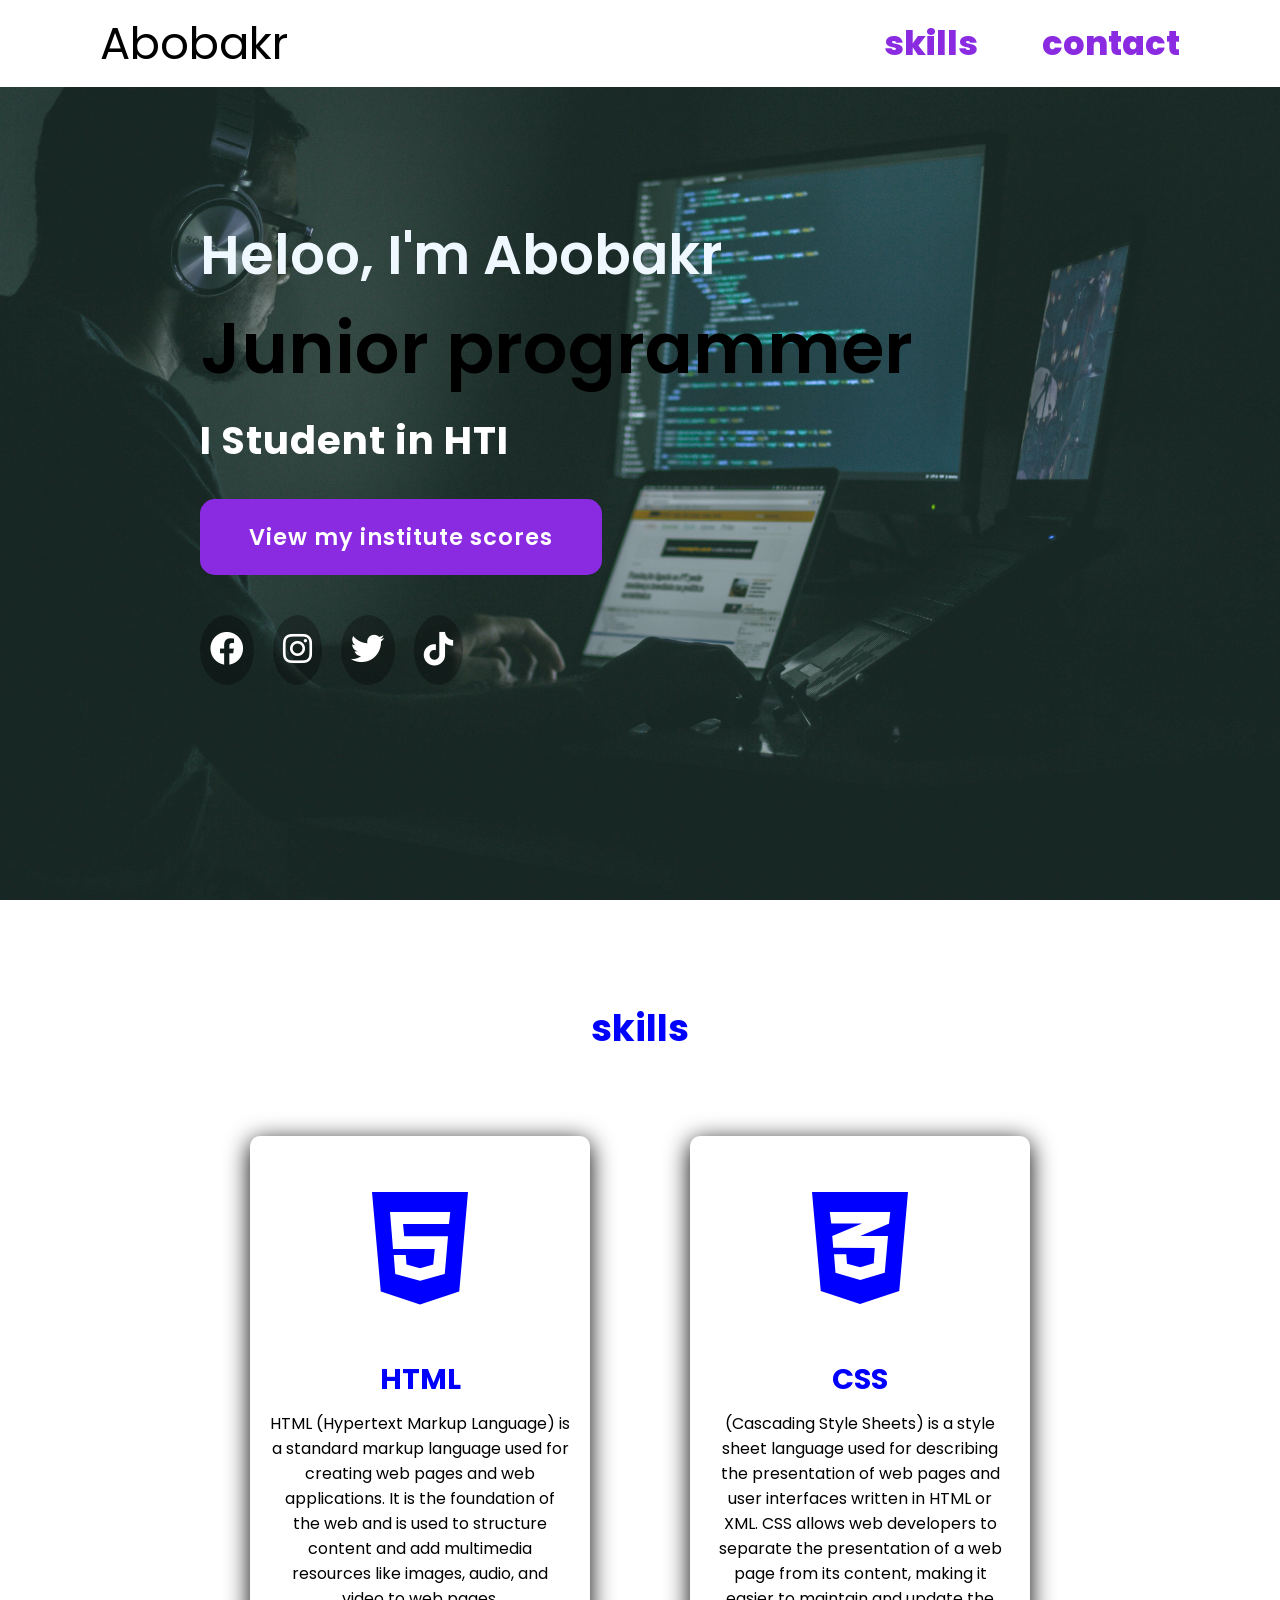
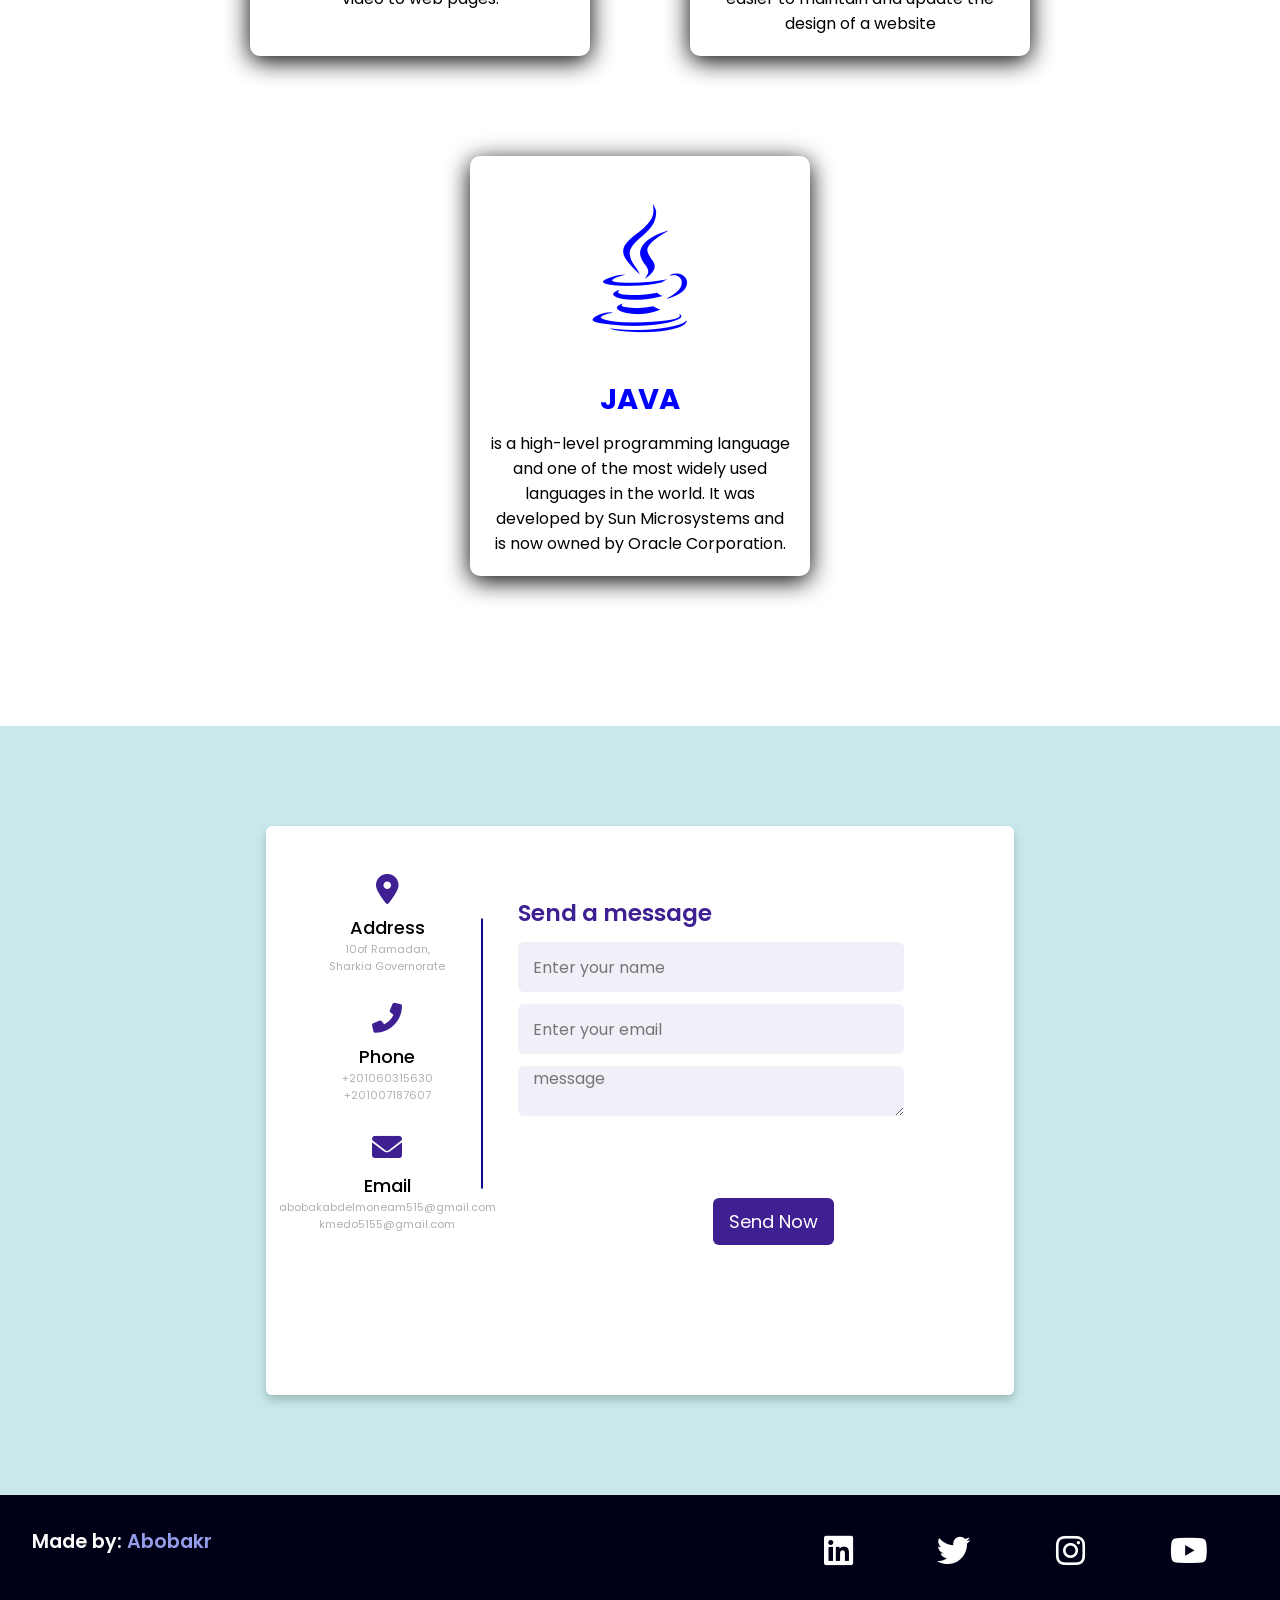
<file: index.html>
<!DOCTYPE html>
<head>
    <meta charset="UTF-8">
    <meta name="viewport" content="width=device-width, initial-scale=1.0">
    <link rel="stylesheet" href="https://cdnjs.cloudflare.com/ajax/libs/font-awesome/6.0.0/css/all.min.css">
    <link rel="stylesheet" href="master.css">
    <link rel="website icon" type="png" href="images/icone.png">
    <title>Abobakr abdelmoneam</title>
</head>
<body>
    <header>
        <a href="#" class="logo">Abobakr</a>
        <nav class="navigation">
            <a href="#skills">skills</a>
            <a href="#contact">contact</a>
        </nav>
            
        </div>
        </header>
        <section class="main">
            <div>
                <h2>Heloo, I'm Abobakr <br><span>Junior programmer</span></h2>
                <h3>I Student in HTI</h3>
                <a href="http://www.hti.edu.eg/ar/student-results.aspx" class="main-btn" target="_blank">View my institute scores</a>
                <div class="icons">
                    <a href="https://www.facebook.com/mohamed.menem.5686/" target="_blank"><i class="fa-brands fa-facebook"></i></a>
                    <a href="https://www.instagram.com/abobakr_515_/" target="_blank"><i class="fa-brands fa-instagram"></i></a>
                    <a href="https://twitter.com/abobakr_515" target="_blank"><i class="fa-brands fa-twitter"></i></a>
                    <a href="https://www.tiktok.com/@abobakr_elhendawy" target="_blank"><i class="fa-brands fa-tiktok"></i></a>

                </div>

            </div>
        </section>
        <section class="cards" id="skills">
            <h2 class="title">skills</h2>
            <div class="content">
                <div class="card">
                    <div class="icon">
                    <i class="fa-brands fa-html5"></i>                     </div>
                    <div class="info">
                        <h3>HTML</h3>
                        <p>HTML (Hypertext Markup Language) is a standard markup language used for creating web pages and web applications. It is the foundation of the web and is used to structure content and add multimedia resources like images, audio, and video to web pages.

                        </p>
                    </div>
                </div>
                <div class="card">
                    <div class="icon">

                   <i class="fa-brands fa-css3-alt"></i>                    </div>
                    <div class="info">
                        <h3>CSS</h3>
                        <p>(Cascading Style Sheets) is a style sheet language used for describing the presentation of web pages and user interfaces written in HTML or XML. CSS allows web developers to separate the presentation of a web page from its content, making it easier to maintain and update the design of a website</p>
                    </div>
                </div>
                <div class="card">
                    <div class="icon">
                        <i class="fa-brands fa-java"></i>                    </div>
                    <div class="info">
                        <h3>JAVA</h3>
                        <p>is a high-level programming language and one of the most widely used languages in the world. It was developed by Sun Microsystems and is now owned by Oracle Corporation.</p>
                    </div>
                </div>
            </div>
        </section >
        <section  class="body" id="contact">
            
  <div class="container">
    <div class="content">
      <div class="left-side">
        <div class="address details">
          <i class="fas fa-map-marker-alt"></i>
          <div class="topic">Address</div>
          <div class="text-one">10of Ramadan,</div>
          <div class="text-two">Sharkia Governorate</div>
        </div>
        <div class="phone details">
          <i class="fas fa-phone-alt"></i>
          <div class="topic">Phone</div>
          <div class="text-one">+201060315630</div>
          <div class="text-two">+201007187607</div>
        </div>
        <div class="email details">
          <i class="fas fa-envelope"></i>
          <div class="topic">Email</div>
          <div class="text-one">abobakabdelmoneam515@gmail.com</div>
          <div class="text-two">kmedo5155@gmail.com</div>
        </div>
      </div>
      <div class="right-side">
        <div class="topic-text">Send a message</div>
      <form action="#">
        <div class="input-box">
          <input type="text" placeholder="Enter your name">
        </div>
        <div class="input-box">
          <input type="text" placeholder="Enter your email">
        </div>
        <div class="input-box message-box">
          <div class="input-box">
      <textarea placeholder="message" required></textarea>
          </div>
          
        </div>
        <div class="button">
          <input type="button" value="Send Now" >
        </div>
      </form>
    </div>
    </div>
  </div>

        </section>

        <footer class="footer">
            <p class="footer-title">Made by: <span>Abobakr</span></p>
            <div class="social-icons">
                <a href="https://www.linkedin.com/login/ar" target="_blank"><i class="fab fa-linkedin"></i></a>
                <a href="https://twitter.com/abobakr_515" target="_blank"><i class="fab fa-twitter"></i></a>
                <a href="https://www.instagram.com/abobakr_515_/" target="_blank"><i class="fab fa-instagram"></i></a>
                <a href="https://www.youtube.com/channel/UCfTLrO9yLT_ZJrgtqx2v3Xw" target="_blank"><i class="fab fa-youtube"></i></a>
            </div>
        </footer>
    


    
</body>
</html>
</file>
<file: master.css>
@import url('https://fonts.googleapis.com/css2?family=Poppins:ital,wght@0,100;0,200;0,300;0,400;0,500;0,600;0,700;0,800;0,900;1,100;1,200;1,300;1,400;1,500;1,600;1,700;1,800;1,900&display=swap'); 

* {
    font-family: 'Poppins', sans-serif;
    margin: 0;
    padding: 0;
    box-sizing: border-box;
    scroll-behavior: smooth; 
}

header.scrolled {
    background-color: rgba(255, 255, 255, 0.9);
    box-shadow: 0 2px 5px rgba(0, 0, 0, 0.1);
    padding: 10px 50px;
    transition: 0.4s ease;
}

header.scrolled .logo,
header.scrolled .navigation a {
    color: black;
}

header.scrolled .navigation a:hover {
    color: #555; 
    text-decoration: underline; 
}

header {
    background-color: white;
    width: 100%;
    position: fixed;
    z-index: 999;
    display: flex;
    justify-content: space-between;
    align-items: center;
    padding: 10px 100px;
}

.logo {
    text-decoration: none;
    color: black;
    text-transform: capitalize;
    font-weight: 400; /* Changed from 14px to 400 */
    font-size: 2.8em;
}

.navigation a {
    color: blueviolet;
    text-decoration: none;
    font-size: 2.1em;
    font-weight: 800; /* Changed from 800px to 800 */
    padding-left: 60px;
}

.navigation a:hover {
    color: black;
}

section {
    padding: 100px 200px;
}

.main {
    width: 100%;
    min-height: 100vh;
    display: flex;
    align-items: center;
    background: url("images/jefferson-santos-9SoCnyQmkzI-unsplash.jpg") no-repeat;
    background-size: cover;
    background-position: center;
}

.main h2 {
    color: aliceblue;
    font-size: 3.4em;
    font-weight: 600;
}

.main h2 span {
    color: black;
    font-size: 1.3em;
    font-weight: 600;
}

.main h3 {
    color: white;
    font-size: 2.4em;
    font-weight: 700;
    letter-spacing: 1px;
    margin-top: 10px;
    margin-bottom: 30px;
}

.main-btn {
    color: white;
    background-color: blueviolet;
    text-decoration: none;
    font-size: 1.4em;
    font-weight: 600;
    display: inline-block;
    padding: 0.9375em 2.1875em;
    letter-spacing: 1px;
    border-radius: 15px;
    margin-bottom: 40px;
    transition: 0.7s ease;
}

.main-btn:hover {
    background-color: blue;
    transform: scale(1.1);
}

.icons a {
    color: white;
    font-size: 2.1em;
    padding: 10px;
    margin-right: 15px;
    border-radius: 50%;
    transition: all 0.3s ease;
    text-decoration: none;
    background: rgba(0, 0, 0, 0.3);
    display: inline-block;
}

.icons a:hover {
    background-color: black;
    color: #FFD700;
    transform: scale(1.2);
    box-shadow: 0 4px 8px rgba(0, 0, 0, 0.3);
}

.title {
    display: flex;
    justify-content: center;
    color: blue;
    font-size: 2.3em;
    font-weight: 700;
    margin-bottom: 30px;
}

.content {
    display: flex;
    justify-content: center;
    flex-direction: row;
    flex-wrap: wrap;
}

.card {
    background-color: white;
    width: 21.25em;
    box-shadow: 0 5px 25px black;
    border-radius: 10px;
    padding: 20px;
    margin: 50px;
    transition: 0.7s ease;
}

.card:hover {
    transform: scale(1.3);
}

.icon {
    color: blue;
    font-size: 8em;
    text-align: center;
}

.info {
    text-align: center;
}

.info h3 {
    color: blue;
    font-size: 1.8em;
    font-weight: 700;
    margin: 10px;
}

.projects {
    background-color: #000016;
    width: 100%;
    height: 100vh;
    position: relative;
}

.project-card {
    background-color: #fff;
    border: 1px solid #ddd;
    min-height: 420px;
    width: 420px;
    border-radius: 10px;
    margin: 20px;
    transition: 0.7s ease;
    position: relative; 
    z-index: 1; 
}

@media (max-width: 768px) {
    .project-card {
        width: 100%;
        margin: 10px;
    }
}

.project-card:hover {
    transform: scale(1.1);
}

.project-card:hover .project-image {
    opacity: 0.9;
}

.project-image img {
    width: 100%;
}

.project-info {
    padding: 1em;
}

.project-category {
    font-size: 0.8em;
    color: #000;
}

.project-title {
    display: flex;
    justify-content: space-between;
    text-transform: uppercase;
    font-weight: 800;
    margin-top: 10px;
}

.more-details {
    text-decoration: none;
    color: #3a6cf4;
}

.more-details:hover {
    color: #601cfc;
}

.body {
    width: 100%;
    background: #c8e8e9;
    display: flex;
    align-items: center;
    justify-content: center;
}

.container {
    width: 85%;
    background: #fff;
    border-radius: 6px;
    padding: 20px 60px 30px 40px;
    box-shadow: 0 5px 10px rgba(0, 0, 0, 0.2);
    position: relative; 
    z-index: 1;
}

.container .content .left-side {
    width: 25%;
    height: 100%;
    display: flex;
    flex-direction: column;
    align-items: center;
    justify-content: center;
    margin-top: 14px;
    position: relative;
}

.content .left-side::before {
    content: '';
    position: absolute;
    height: 70%;
    width: 2px;
    right: -15px;
    top: 50%;
    transform: translateY(-50%);
    background: #0b0b8a;
}

.content .left-side .details {
    margin: 14px;
    text-align: center;
}

.content .left-side .details i {
    font-size: 30px;
    color: #3e2093;
    margin-bottom: 10px;
}

.content .left-side .details .topic {
    font-size: 18px;
    font-weight: 500;
}

.content .left-side .details .text-one,
.content .left-side .details .text-two {
    font-size: 11px;
    color: #afafb6;
}

.container .content .right-side {
    width: 75%;
    padding: 50px;
}

.content .right-side .topic-text {
    font-size: 23px;
    font-weight: 600;
    color: #3e2093;
}

.right-side .input-box {
    height: 50px;
    width: 100%;
    margin: 12px 0;
}

.right-side .input-box input,
.right-side .input-box textarea {
    height: 100%;
    width: 100%;
    border: none;
    outline: none;
    font-size: 16px;
    background: #F0F1F8;
    border-radius: 6px;
    padding: 0 15px;
}

.right-side .button {
    float: right;
}

.right-side .button input[type="button"] {
    color: #fff;
    margin: 70px;
    font-size: 18px;
    outline: none;
    border: none;
    padding: 10px 16px;
    border-radius: 6px;
    background: #3e2093;
    cursor: pointer;
    transition: 0.2s ease-in-out;
}

.button input[type="button"]:hover {
    background: #5029bc;
    transform: scale(1.1);
}

.footer {
    background-color: #000016;
    color: white;
    padding: 2em;
    display: flex;
    justify-content: space-between;
}

.footer-title {
    font-size: 1.2em;
    font-weight: 600;
    
}

.footer-title span {
    color: #939de9;
}

.footer .social-icons a {
    font-size: 2.1em;
    padding: 1.2em;
    color: white;
}

@media (max-width: 1023px) {
    header {
        padding: 12px 20px;
    }

    .navigation a {
        padding-left: 10px;
    }

    .title {
        font-size: 1.8em;
    }

    section {
        padding: 80px 20px;
    }

    .main-content h2 {
        font-size: 1em;
    }

    .main-content h3 {
        font-size: 1.6em;
    }

    .content {
        flex-direction: column;
        align-items: center;
    }
}

@media (max-width: 950px) {
    .container {
        width: 90%;
        padding: 30px 40px 40px 35px;
    }

    .container .content .right-side {
        width: 75%;
        margin-left: 55px;
    }
}

@media (max-width: 820px) {
    .container {
        margin: 40px 0;
        height: 100%;
    }

    .container .content {
        flex-direction: column-reverse;
    }

    .container .content .left-side {
        width: 100%;
        flex-direction: row;
        margin-top: 40px;
        justify-content: center;
        flex-wrap: wrap;
    }

    .container .content .left-side::before {
        display: none;
    }

    .container .content .right-side {
        width: 100%;
        margin-left: 0;
    }
}

@media (max-width: 641px) {
    body {
        font-size: 12px;
    }

    .main-content h2 {
        font-size: 0.8em;
    }

    .main-content h3 {
        font-size: 1.4em;
    }
}

@media (max-width: 300px) {
    body {
        font-size: 10px;
    }
}
</file>
